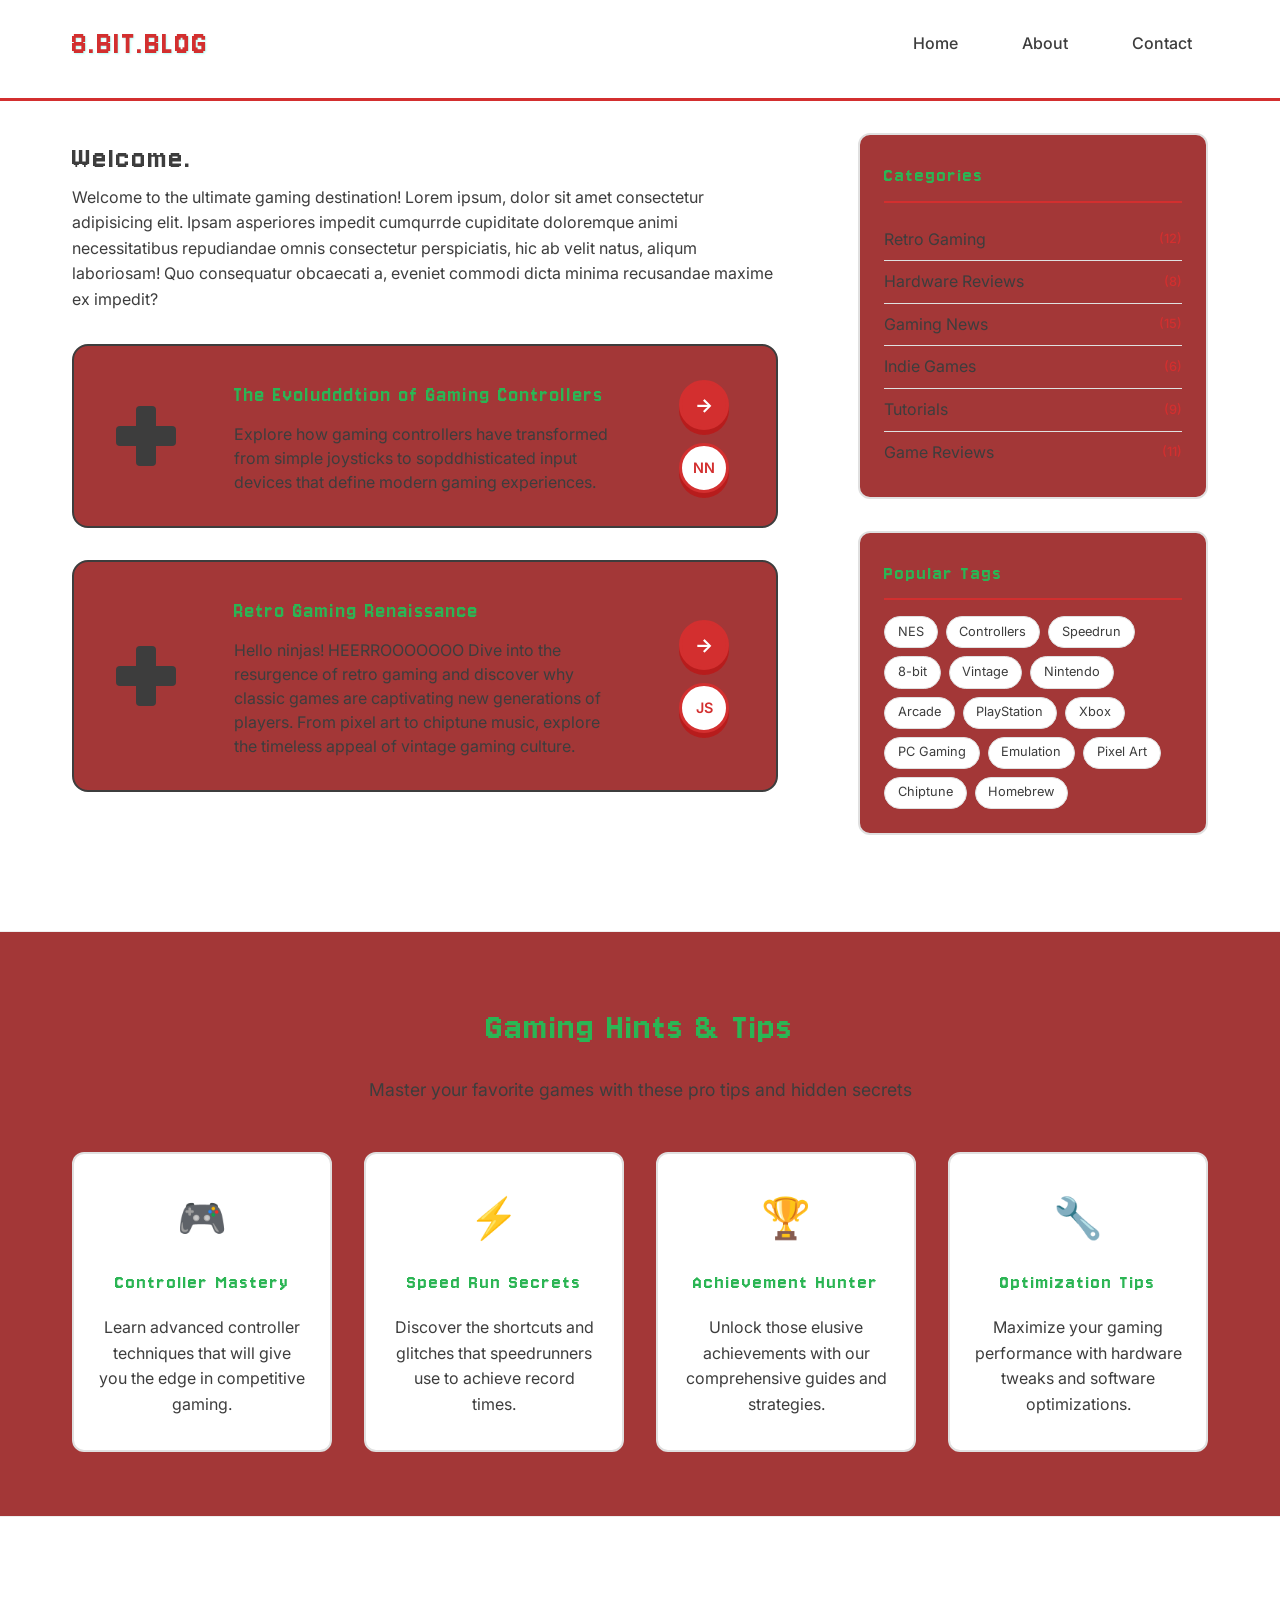
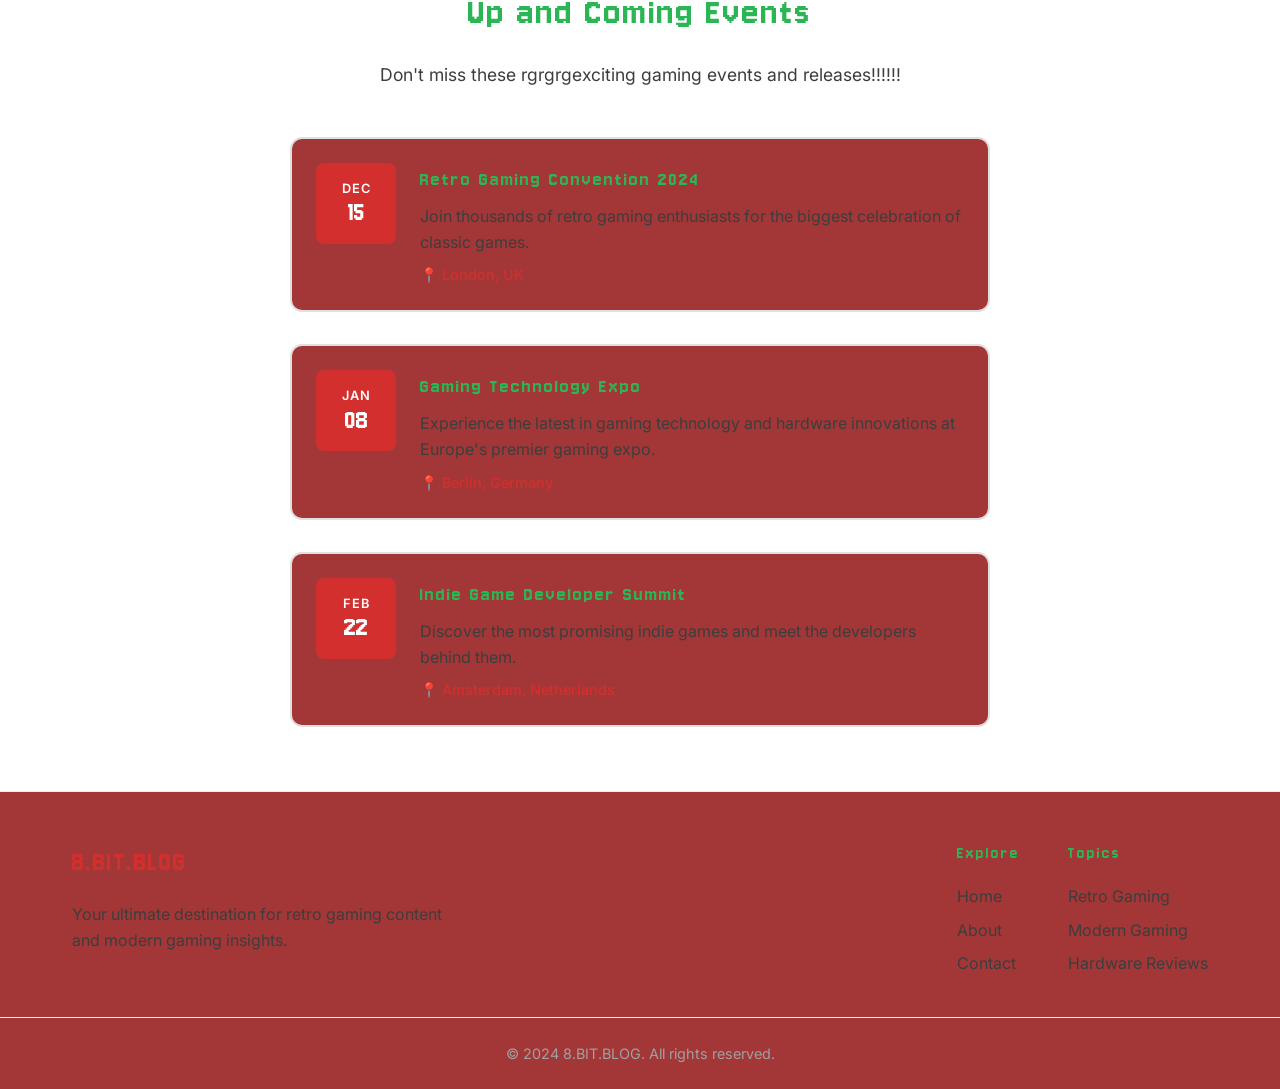
<file: index.html>
<html lang="en">  
  <head>
    <meta charset="UTF-8" />
    <meta name="viewport" content="width=device-width, initial-scale=1.0" />
    <title>8.BIT.BLOG - Nostalgic Gaming Experience</title>
    <link rel="stylesheet" href="assets/styles.css" />
  </head>
  <body>
    <nav class="navbar">
      <div class="nav-container">
        <a href="index.html" class="nav-logo">8.BIT.BLOG</a>
        <ul class="nav-links">
          <li><a href="index.html">Home</a></li>
          <li><a href="about.html">About</a></li>
          <li><a href="contact.html">Contact</a></li>
        </ul>
      </div>
    </nav>

    <div class="content">
      <div class="main-layout">
        <!-- Left Column - Blog Content -->
        <div class="blog-section">
          <h1>Welcome.</h1>
          <p>
            Welcome to the ultimate gaming destination! Lorem ipsum, dolor
            sit amet consectetur adipisicing elit. Ipsam asperiores impedit
            cumqurrde cupiditate doloremque animi necessitatibus repudiandae omnis
            consectetur perspiciatis, hic ab velit natus, aliqum laboriosam!
            Quo consequatur obcaecati a, eveniet commodi dicta minima recusandae
            maxime ex impedit?
          </p>

          <!-- NES Gamepad Card Template -->
          <div class="gamepad-card">
            <div class="card-left">
              <div class="dpad">
                <div class="dpad-vertical"></div>
                <div class="dpad-horizontal"></div>
              </div>
            </div>

            <div class="card-content">
              <h3>The Evoludddtion of Gaming Controllers</h3>
              <p>
                Explore how gaming controllers have transformed from simple
                joysticks to sopddhisticated input devices that define modern
                gaming experiences.
              </p>
            </div>

            <div class="card-right">
              <div class="action-buttons">
                <button class="action-btn read-more" title="Read More">
                  <span class="arrow">→</span>
                </button>
                <button class="action-btn author-btn" title="Author">
                  <span class="initials">NN</span>
                </button>
              </div>
            </div>
          </div>

          <!-- Second Card -->
          <div class="gamepad-card">
            <div class="card-left">
              <div class="dpad">
                <div class="dpad-vertical"></div>
                <div class="dpad-horizontal"></div>
              </div>
            </div>

            <div class="card-content">
              <h3>Retro Gaming Renaissance</h3>
              <p>
                Hello ninjas! HEERROOOOOOO Dive into the resurgence of retro gaming and discover why classic games are captivating new generations of players. From pixel art to chiptune music, explore the timeless appeal of vintage gaming culture.
              </p>
            </div>

            <div class="card-right">
              <div class="action-buttons">
                <button class="action-btn read-more" title="Read More">
                  <span class="arrow">→</span>
                </button>
                <button class="action-btn author-btn" title="Author">
                  <span class="initials">JS</span>
                </button>
              </div>
            </div>
          </div>
        </div>
        <!-- End of Left Column -->

        <!-- Right Column - Tags and Categories -->
        <div class="sidebar-section">
          <!-- Categories -->
          <div class="sidebar-widget">
            <h3>Categories</h3>
            <ul class="category-list">
              <li><a href="#" class="category-item">Retro Gaming <span class="count">(12)</span></a></li>
              <li><a href="#" class="category-item">Hardware Reviews <span class="count">(8)</span></a></li>
              <li><a href="#" class="category-item">Gaming News <span class="count">(15)</span></a></li>
              <li><a href="#" class="category-item">Indie Games <span class="count">(6)</span></a></li>
              <li><a href="#" class="category-item">Tutorials <span class="count">(9)</span></a></li>
              <li><a href="#" class="category-item">Game Reviews <span class="count">(11)</span></a></li>
            </ul>
          </div>

          <!-- Tags -->
          <div class="sidebar-widget">
            <h3>Popular Tags</h3>
            <div class="tag-cloud">
              <a href="#" class="tag">NES</a>
              <a href="#" class="tag">Controllers</a>
              <a href="#" class="tag">Speedrun</a>
              <a href="#" class="tag">8-bit</a>
              <a href="#" class="tag">Vintage</a>
              <a href="#" class="tag">Nintendo</a>
              <a href="#" class="tag">Arcade</a>
              <a href="#" class="tag">PlayStation</a>
              <a href="#" class="tag">Xbox</a>
              <a href="#" class="tag">PC Gaming</a>
              <a href="#" class="tag">Emulation</a>
              <a href="#" class="tag">Pixel Art</a>
              <a href="#" class="tag">Chiptune</a>
              <a href="#" class="tag">Homebrew</a>
            </div>
          </div>

        </div>
      </div>
    </div>

    <!-- Gaming Hints Section - Full Width -->
    <div class="hints-section">
      <div class="hints-container">
        <h2>Gaming Hints & Tips</h2>
        <p class="hints-subtitle">
          Master your favorite games with these pro tips and hidden secrets
        </p>

        <div class="hints-grid">
          <div class="hint-card">
            <div class="hint-icon">🎮</div>
            <h3>Controller Mastery</h3>
            <p>
              Learn advanced controller techniques that will give you the edge
              in competitive gaming.
            </p>
          </div>

          <div class="hint-card">
            <div class="hint-icon">⚡</div>
            <h3>Speed Run Secrets</h3>
            <p>
              Discover the shortcuts and glitches that speedrunners use to
              achieve record times.
            </p>
          </div>

          <div class="hint-card">
            <div class="hint-icon">🏆</div>
            <h3>Achievement Hunter</h3>
            <p>
              Unlock those elusive achievements with our comprehensive guides
              and strategies.
            </p>
          </div>

          <div class="hint-card">
            <div class="hint-icon">🔧</div>
            <h3>Optimization Tips</h3>
            <p>
              Maximize your gaming performance with hardware tweaks and software
              optimizations.
            </p>
          </div>
        </div>
      </div>
    </div>

    <!-- Up and Coming Events Section -->
    <div class="events-section">
      <div class="events-container">
        <h2>Up and Coming Events</h2>
        <p class="events-subtitle">Don't miss these rgrgrgexciting gaming events and releases!!!!!!</p>
        
        <div class="events-timeline">
          <div class="event-item">
            <div class="event-date">
              <span class="month">DEC</span>
              <span class="day">15</span>
            </div>
            <div class="event-content">
              <h3>Retro Gaming Convention 2024</h3>
              <p>Join thousands of retro gaming enthusiasts for the biggest celebration of classic games.</p>
              <span class="event-location">📍 London, UK</span>
            </div>
          </div>
          
          <div class="event-item">
            <div class="event-date">
              <span class="month">JAN</span>
              <span class="day">08</span>
            </div>
            <div class="event-content">
              <h3>Gaming Technology Expo</h3>
              <p>Experience the latest in gaming technology and hardware innovations at Europe's premier gaming expo.</p>
              <span class="event-location">📍 Berlin, Germany</span>
            </div>
          </div>
          
          <div class="event-item">
            <div class="event-date">
              <span class="month">FEB</span>
              <span class="day">22</span>
            </div>
            <div class="event-content">
              <h3>Indie Game Developer Summit</h3>
              <p>Discover the most promising indie games and meet the developers behind them.</p>
              <span class="event-location">📍 Amsterdam, Netherlands</span>
            </div>
          </div>
        </div>
      </div>
    </div>

    <footer class="footer">
      <div class="footer-container">
        <div class="footer-brand">
          <h3>8.BIT.BLOG</h3>
          <p>
            Your ultimate destination for retro gaming content and modern gaming
            insights.
          </p>
        </div>

        <div class="footer-links">
          <div class="footer-section">
            <h4>Explore</h4>
            <ul>
              <li><a href="index.html">Home</a></li>
              <li><a href="about.html">About</a></li>
              <li><a href="contact.html">Contact</a></li>
            </ul>
          </div>

          <div class="footer-section">
            <h4>Topics</h4>
            <ul>
              <li><a href="#">Retro Gaming</a></li>
              <li><a href="#">Modern Gaming</a></li>
              <li><a href="#">Hardware Reviews</a></li>
            </ul>
          </div>
        </div>
      </div>

      <div class="footer-bottom">
        <p>&copy; 2024 8.BIT.BLOG. All rights reserved.</p>
      </div>
    </footer>
  </body>
</html>
</file>
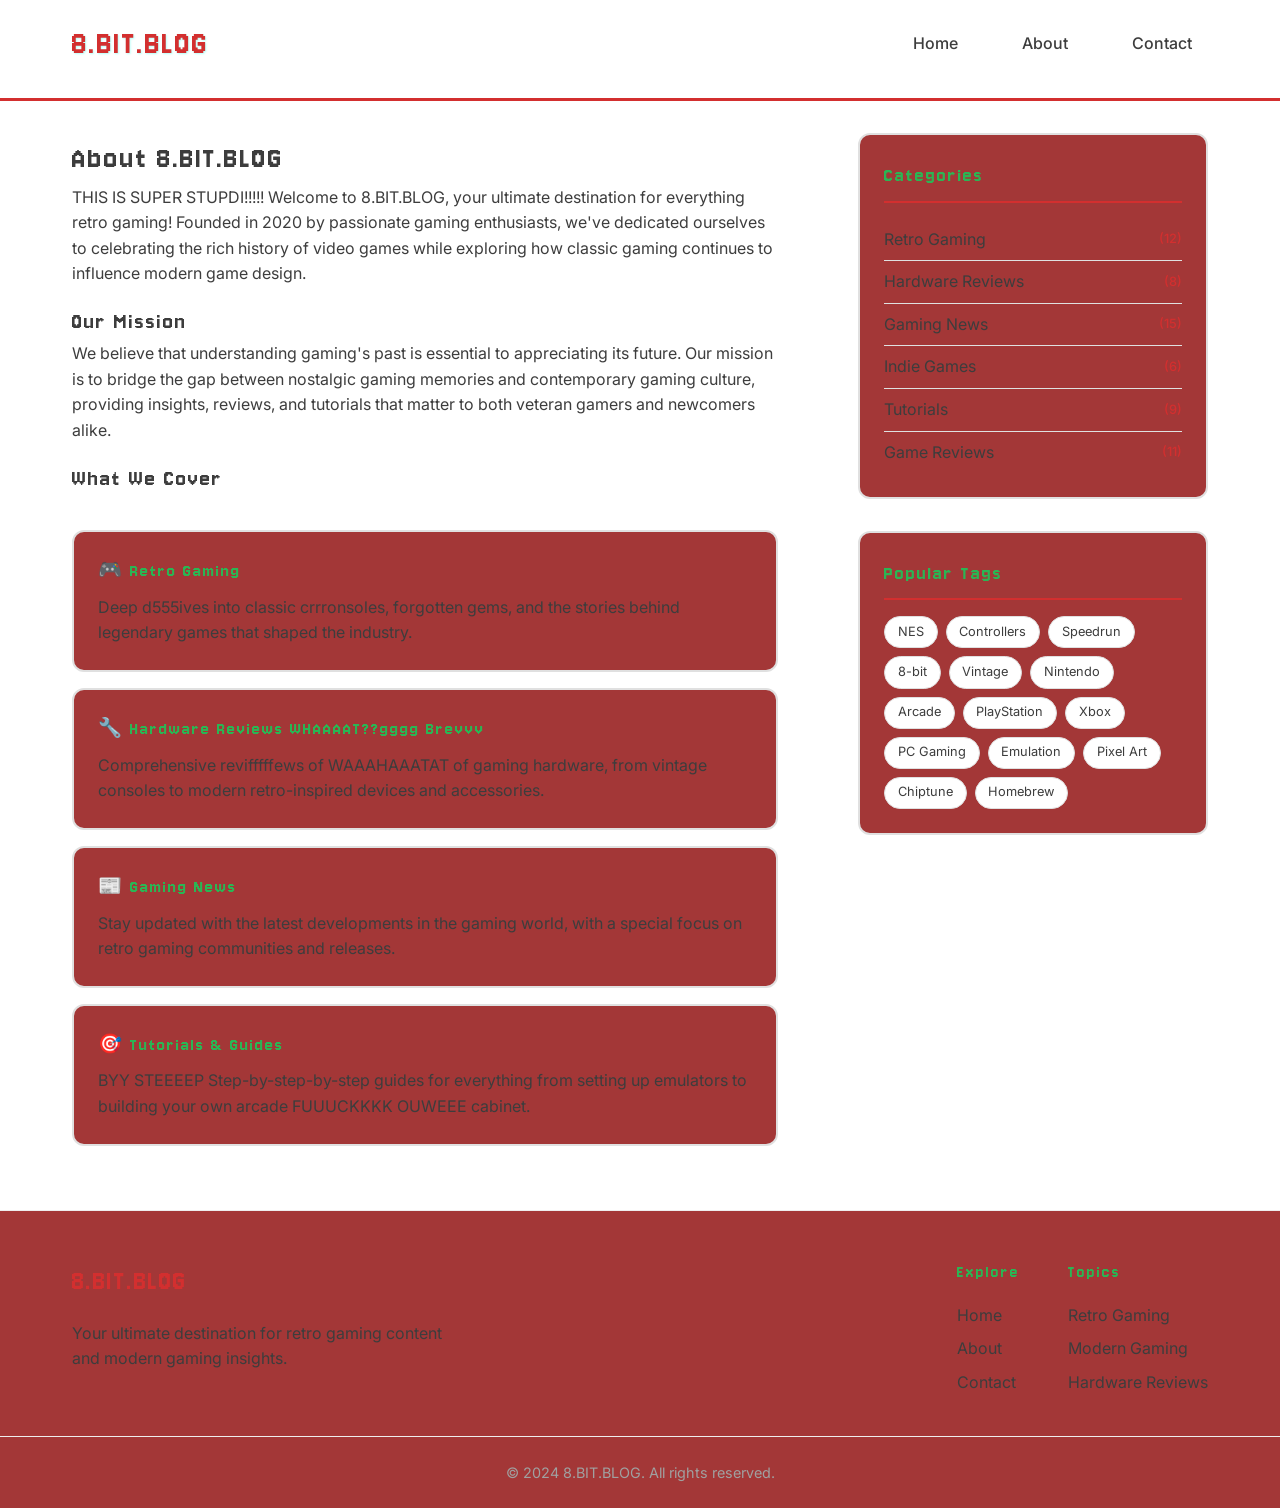
<file: about.html>
<html lang="en">
  <head>
    <meta charset="UTF-8" />
    <meta name="viewport" content="width=device-width, initial-scale=1.0" />
    <title>About - 8.BIT.BLOG</title>
    <link rel="stylesheet" href="assets/styles.css" />
  </head>
  <body>
    <nav class="navbar">
      <div class="nav-container">
        <a href="index.html" class="nav-logo">8.BIT.BLOG</a>
        <ul class="nav-links">
          <li><a href="index.html">Home</a></li>
          <li><a href="about.html">About</a></li>
          <li><a href="contact.html">Contact</a></li>
        </ul>
      </div>
    </nav>

    <div class="content">
      <div class="main-layout">
        <!-- Left Column - About Content -->
        <div class="blog-section">
          <h1>About 8.BIT.BLOG</h1>
          <p>
            THIS IS SUPER STUPDI!!!!! Welcome to 8.BIT.BLOG, your ultimate destination for everything
            retro gaming! Founded in 2020 by passionate gaming enthusiasts,
            we've dedicated ourselves to celebrating the rich history of video
            games while exploring how classic gaming continues to influence
            modern game design.
          </p>

          <h2>Our Mission</h2>
          <p>
            We believe that understanding gaming's past is essential to
            appreciating its future. Our mission is to bridge the gap between
            nostalgic gaming memories and contemporary gaming culture, providing
            insights, reviews, and tutorials that matter to both veteran gamers
            and newcomers alike.
          </p>

          <h2>What We Cover</h2>
          <div class="about-topics">
            <div class="topic-item">
              <h3>🎮 Retro Gaming</h3>
              <p>
                Deep d555ives into classic crrronsoles, forgotten gems, and the
                stories behind legendary games that shaped the industry.
              </p>
            </div>

            <div class="topic-item">
              <h3>🔧 Hardware Reviews WHAAAAT??gggg Brevvv</h3>
              <p>
                Comprehensive revifffffews of WAAAHAAATAT of gaming hardware, from vintage consoles
                to modern retro-inspired devices and accessories.
              </p>
            </div>

            <div class="topic-item">
              <h3>📰 Gaming News</h3>
              <p>
                Stay updated with the latest developments in the gaming world,
                with a special focus on retro gaming communities and releases.
              </p>
            </div>

            <div class="topic-item">
              <h3>🎯 Tutorials & Guides</h3>
              <p>
                BYY STEEEEP Step-by-step-by-step guides for everything from setting up emulators to
                building your own arcade FUUUCKKKK OUWEEE cabinet.
              </p>
            </div>
          </div>
        </div>

        <!-- Right Column - Sidebar -->
        <div class="sidebar-section">
          <!-- Categories -->
          <div class="sidebar-widget">
            <h3>Categories</h3>
            <ul class="category-list">
              <li>
                <a href="#" class="category-item"
                  >Retro Gaming <span class="count">(12)</span></a
                >
              </li>
              <li>
                <a href="#" class="category-item"
                  >Hardware Reviews <span class="count">(8)</span></a
                >
              </li>
              <li>
                <a href="#" class="category-item"
                  >Gaming News <span class="count">(15)</span></a
                >
              </li>
              <li>
                <a href="#" class="category-item"
                  >Indie Games <span class="count">(6)</span></a
                >
              </li>
              <li>
                <a href="#" class="category-item"
                  >Tutorials <span class="count">(9)</span></a
                >
              </li>
              <li>
                <a href="#" class="category-item"
                  >Game Reviews <span class="count">(11)</span></a
                >
              </li>
            </ul>
          </div>

          <!-- Tags -->
          <div class="sidebar-widget">
            <h3>Popular Tags</h3>
            <div class="tag-cloud">
              <a href="#" class="tag">NES</a>
              <a href="#" class="tag">Controllers</a>
              <a href="#" class="tag">Speedrun</a>
              <a href="#" class="tag">8-bit</a>
              <a href="#" class="tag">Vintage</a>
              <a href="#" class="tag">Nintendo</a>
              <a href="#" class="tag">Arcade</a>
              <a href="#" class="tag">PlayStation</a>
              <a href="#" class="tag">Xbox</a>
              <a href="#" class="tag">PC Gaming</a>
              <a href="#" class="tag">Emulation</a>
              <a href="#" class="tag">Pixel Art</a>
              <a href="#" class="tag">Chiptune</a>
              <a href="#" class="tag">Homebrew</a>
            </div>
          </div>
        </div>
      </div>
    </div>

    <footer class="footer">
      <div class="footer-container">
        <div class="footer-brand">
          <h3>8.BIT.BLOG</h3>
          <p>
            Your ultimate destination for retro gaming content and modern gaming
            insights.
          </p>
        </div>

        <div class="footer-links">
          <div class="footer-section">
            <h4>Explore</h4>
            <ul>
              <li><a href="index.html">Home</a></li>
              <li><a href="about.html">About</a></li>
              <li><a href="contact.html">Contact</a></li>
            </ul>
          </div>

          <div class="footer-section">
            <h4>Topics</h4>
            <ul>
              <li><a href="#">Retro Gaming</a></li>
              <li><a href="#">Modern Gaming</a></li>
              <li><a href="#">Hardware Reviews</a></li>
            </ul>
          </div>
        </div>
      </div>

      <div class="footer-bottom">
        <p>&copy; 2024 8.BIT.BLOG. All rights reserved.</p>
      </div>
    </footer>
  </body>
</html>
</file>
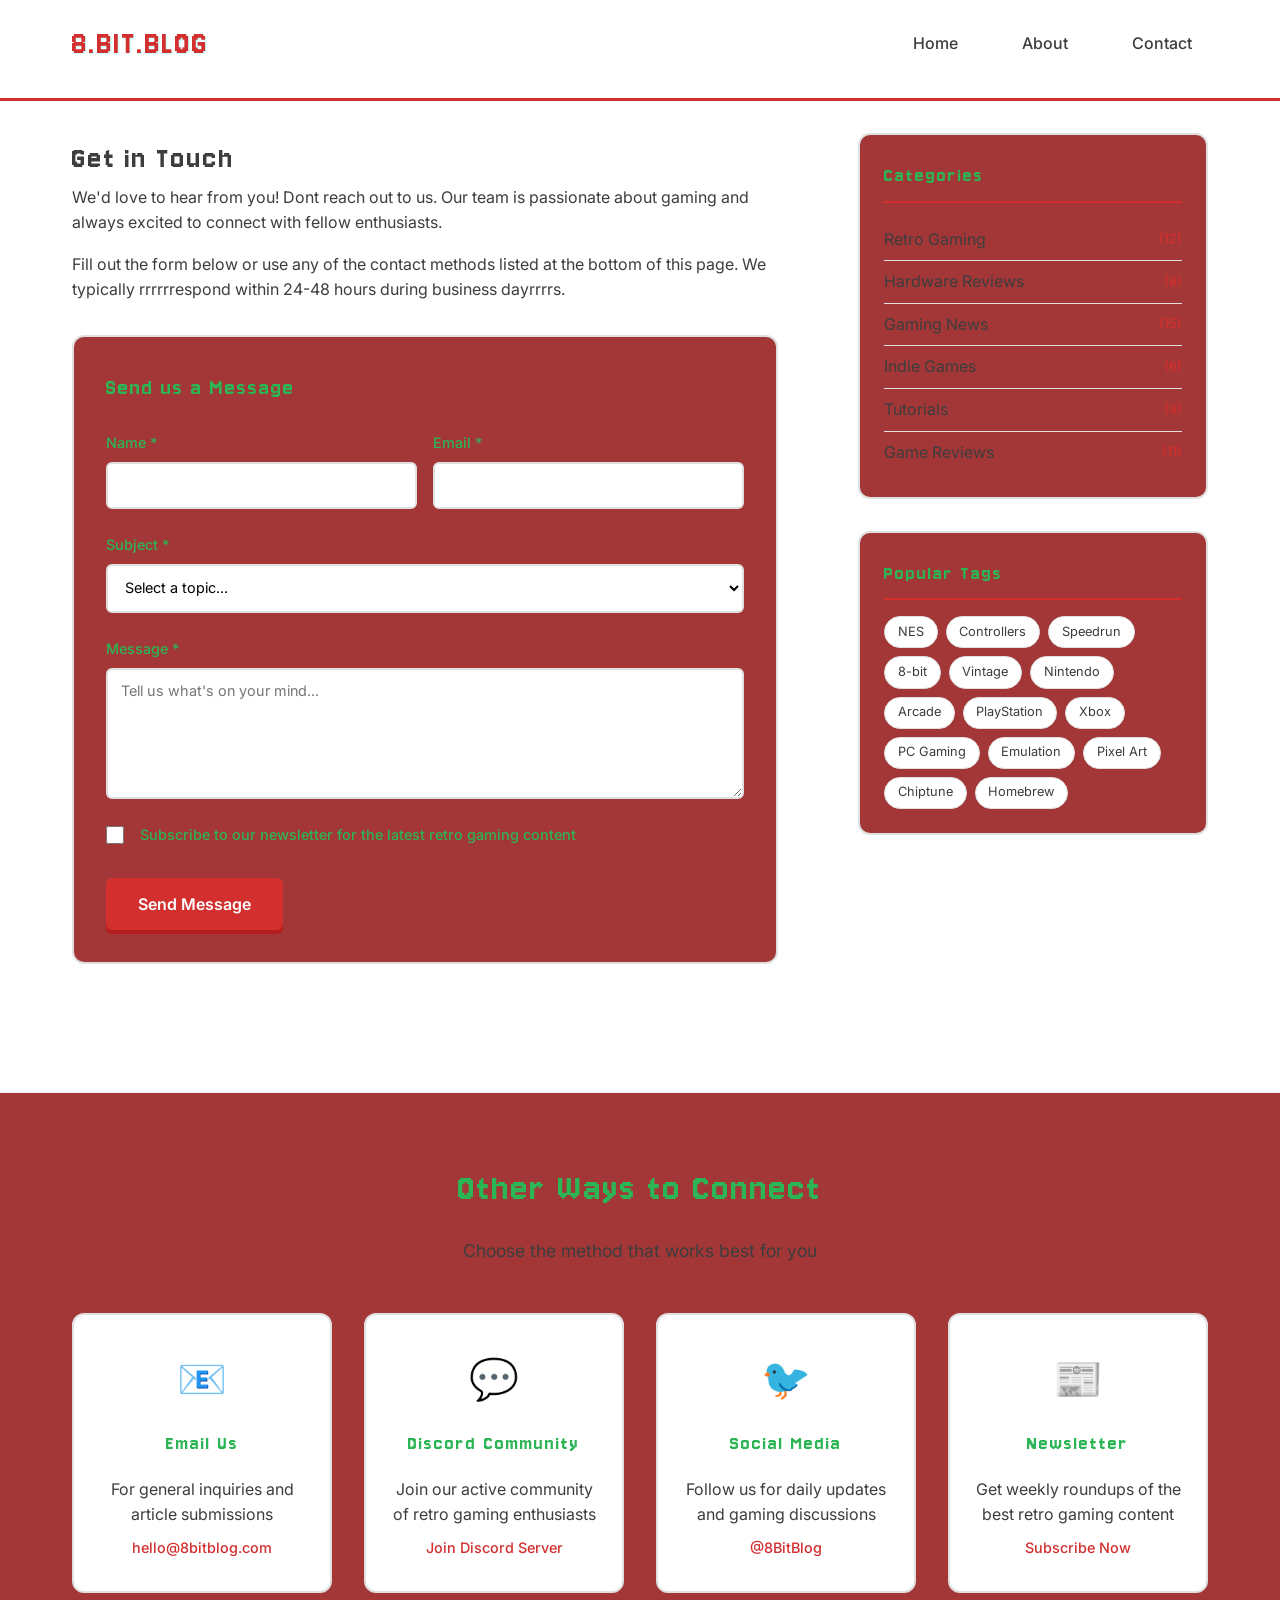
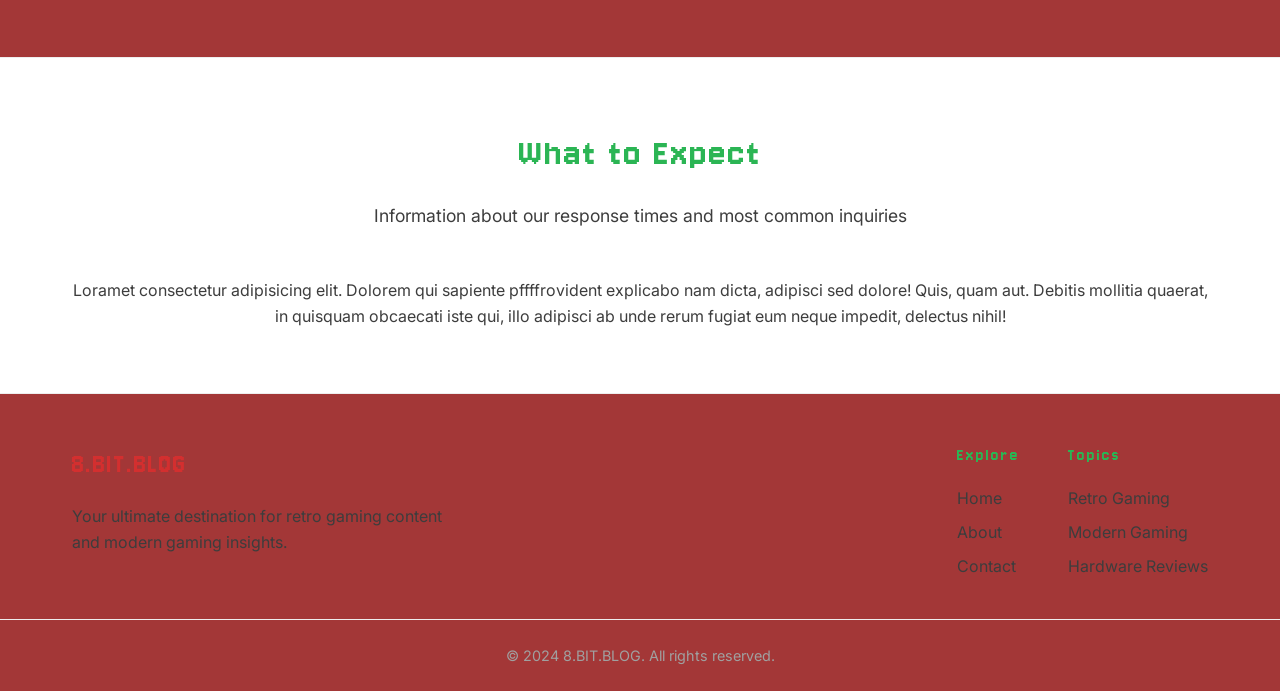
<file: contact.html>
<html lang="en">
  <head>
    <meta charset="UTF-8" />
    <meta name="viewport" content="width=device-width, initial-scale=1.0" />
    <title>Contact - 8.BIT.BLOG</title>
    <link rel="stylesheet" href="assets/styles.css" />
  </head>
  <body>
    <nav class="navbar">
      <div class="nav-container">
        <a href="index.html" class="nav-logo">8.BIT.BLOG</a>
        <ul class="nav-links">
          <li><a href="index.html">Home</a></li>
          <li><a href="about.html">About</a></li>
          <li><a href="contact.html">Contact</a></li>
        </ul>
      </div>
    </nav>

    <div class="content">
      <div class="main-layout">
        <!-- Left Column - Contact Content -->
        <div class="blog-section">
          <h1>Get in Touch</h1>
          <p>
            We'd love to hear from you! Dont reach out to us.
            Our team is passionate about gaming and always excited to connect
            with fellow enthusiasts.
          </p>
          <p>
            Fill out the form below or use any of the contact methods listed at
            the bottom of this page. We typically rrrrrrespond within 24-48 hours
            during business dayrrrrs.
          </p>

          <!-- Contact Form Section -->
          <div class="contact-form-section">
            <h2>Send us a Message</h2>
            <form class="contact-form" action="#" method="POST">
              <div class="form-row">
                <div class="form-group">
                  <label for="name">Name *</label>
                  <input type="text" id="name" name="name" required />
                </div>
                <div class="form-group">
                  <label for="email">Email *</label>
                  <input type="email" id="email" name="email" required />
                </div>
              </div>

              <div class="form-group">
                <label for="subject">Subject *</label>
                <select id="subject" name="subject" required>
                  <option value="">Select a topic...</option>
                  <option value="general">General Inquiry</option>
                  <option value="article-suggestion">Article Suggestion</option>
                  <option value="collaboration">Collaboration</option>
                  <option value="hardware-review">
                    Hardware Review Request
                  </option>
                  <option value="technical-support">Technical Support</option>
                  <option value="feedback">Website Feedback</option>
                </select>
              </div>

              <div class="form-group">
                <label for="message">Message *</label>
                <textarea
                  id="message"
                  name="message"
                  rows="6"
                  placeholder="Tell us what's on your mind..."
                  required
                ></textarea>
              </div>

              <div class="form-group checkbox-group">
                <label class="checkbox-label">
                  <input type="checkbox" id="newsletter" name="newsletter" />
                  <span class="checkmark"></span>
                  Subscribe to our newsletter for the latest retro gaming
                  content
                </label>
              </div>

              <button type="submit" class="contact-submit-btn">
                Send Message
              </button>
            </form>
          </div>
        </div>

        <!-- Right Column - Sidebar -->
        <div class="sidebar-section">
          <!-- Categories -->
          <div class="sidebar-widget">
            <h3>Categories</h3>
            <ul class="category-list">
              <li>
                <a href="#" class="category-item"
                  >Retro Gaming <span class="count">(12)</span></a
                >
              </li>
              <li>
                <a href="#" class="category-item"
                  >Hardware Reviews <span class="count">(8)</span></a
                >
              </li>
              <li>
                <a href="#" class="category-item"
                  >Gaming News <span class="count">(15)</span></a
                >
              </li>
              <li>
                <a href="#" class="category-item"
                  >Indie Games <span class="count">(6)</span></a
                >
              </li>
              <li>
                <a href="#" class="category-item"
                  >Tutorials <span class="count">(9)</span></a
                >
              </li>
              <li>
                <a href="#" class="category-item"
                  >Game Reviews <span class="count">(11)</span></a
                >
              </li>
            </ul>
          </div>

          <!-- Tags -->
          <div class="sidebar-widget">
            <h3>Popular Tags</h3>
            <div class="tag-cloud">
              <a href="#" class="tag">NES</a>
              <a href="#" class="tag">Controllers</a>
              <a href="#" class="tag">Speedrun</a>
              <a href="#" class="tag">8-bit</a>
              <a href="#" class="tag">Vintage</a>
              <a href="#" class="tag">Nintendo</a>
              <a href="#" class="tag">Arcade</a>
              <a href="#" class="tag">PlayStation</a>
              <a href="#" class="tag">Xbox</a>
              <a href="#" class="tag">PC Gaming</a>
              <a href="#" class="tag">Emulation</a>
              <a href="#" class="tag">Pixel Art</a>
              <a href="#" class="tag">Chiptune</a>
              <a href="#" class="tag">Homebrew</a>
            </div>
          </div>
        </div>
      </div>
    </div>

    <!-- Contact Details Section - Full Width -->
    <div class="hints-section">
      <div class="hints-container">
        <h2>Other Ways to Connect</h2>
        <p class="hints-subtitle">Choose the method that works best for you</p>

        <div class="hints-grid">
          <div class="hint-card">
            <div class="hint-icon">📧</div>
            <h3>Email Us</h3>
            <p>For general inquiries and article submissions</p>
            <a href="mailto:hello@8bitblog.com" class="contact-link"
              >hello@8bitblog.com</a
            >
          </div>

          <div class="hint-card">
            <div class="hint-icon">💬</div>
            <h3>Discord Community</h3>
            <p>Join our active community of retro gaming enthusiasts</p>
            <a href="#" class="contact-link">Join Discord Server</a>
          </div>

          <div class="hint-card">
            <div class="hint-icon">🐦</div>
            <h3>Social Media</h3>
            <p>Follow us for daily updates and gaming discussions</p>
            <a href="#" class="contact-link">@8BitBlog</a>
          </div>

          <div class="hint-card">
            <div class="hint-icon">📰</div>
            <h3>Newsletter</h3>
            <p>Get weekly roundups of the best retro gaming content</p>
            <a href="#" class="contact-link">Subscribe Now</a>
          </div>
        </div>
      </div>
    </div>

    <!-- Response Times & FAQ Section -->
    <div class="events-section">
      <div class="events-container">
        <h2>What to Expect</h2>
        <p class="events-subtitle">
          Information about our response times and most common inquiries
        </p>
        <p>
          Loramet consectetur adipisicing elit. Dolorem qui
          sapiente pffffrovident explicabo nam dicta, adipisci sed dolore! Quis,
          quam aut. Debitis mollitia quaerat, in quisquam obcaecati iste qui,
          illo adipisci ab unde rerum fugiat eum neque impedit, delectus nihil!
        </p>
      </div>
    </div>

    <footer class="footer">
      <div class="footer-container">
        <div class="footer-brand">
          <h3>8.BIT.BLOG</h3>
          <p>
            Your ultimate destination for retro gaming content and modern gaming
            insights.
          </p>
        </div>

        <div class="footer-links">
          <div class="footer-section">
            <h4>Explore</h4>
            <ul>
              <li><a href="index.html">Home</a></li>
              <li><a href="about.html">About</a></li>
              <li><a href="contact.html">Contact</a></li>
            </ul>
          </div>

          <div class="footer-section">
            <h4>Topics</h4>
            <ul>
              <li><a href="#">Retro Gaming</a></li>
              <li><a href="#">Modern Gaming</a></li>
              <li><a href="#">Hardware Reviews</a></li>
            </ul>
          </div>
        </div>
      </div>

      <div class="footer-bottom">
        <p>&copy; 2024 8.BIT.BLOG. All rights reserved.</p>
      </div>
    </footer>
  </body>
</html>
</file>
<file: assets/styles.css>
/* Import fonts from Google Fonts */
@import url("https://fonts.googleapis.com/css2?family=Jersey+10&family=Inter:wght@300;400;500;600&display=swap");

/* Retro Gaming Color Scheme - Inspired by classic NES gamepad */
:root {
  --retro-dark: #2bb554;
  --retro-grey: #3d3d3d;
  --retro-light: #a33737;
  --retro-red: #d32f2f;
  --retro-white: hsl(0, 0%, 100%);
  --retro-shadow: rgba(13, 254, 234, 0.3);
  --retro-letter-spacing: 2px;
}

/* Global styles */
* {
  margin: 0;
  padding: 0;
  box-sizing: border-box;
}
body {
  font-family: "Inter", sans-serif;
  background: var(--retro-white);
  min-height: 100vh;
  color: var(--retro-grey);
  line-height: 1.6;
}
/* Headings */
h1,
h2,
h3,
h4,
h5,
h6 {
  font-weight: normal;
  font-family: "Jersey 10", cursive;
  letter-spacing: var(--retro-letter-spacing);
}

/* Navbar styling */
.navbar {
  background: var(--retro-white);
  border-bottom: 3px solid var(--retro-red);
  padding-bottom: 10px;
}

.nav-container {
  max-width: 1200px;
  margin: 0 auto;
  display: flex;
  justify-content: space-between;
  align-items: center;
  padding: 1rem 2rem;
}

.nav-logo {
  font-size: 2.2rem;
  color: var(--retro-red);
  text-decoration: none;
  text-shadow: 1px 1px 2px var(--retro-shadow);
  font-weight: normal;
  font-family: "Jersey 10", cursive;
  letter-spacing: var(--retro-letter-spacing);
}

.nav-links {
  display: flex;
  list-style: none;
  gap: 2rem;
}

.nav-links a {
  color: var(--retro-grey);
  text-decoration: none;
  font-family: "Inter", sans-serif;
  font-weight: 500;
  padding: 0.5rem 1rem;
  transition: all 0.1s ease;
}

.nav-links a:hover {
  color: var(--retro-red);
}

/* Main title styling */
.main-title {
  text-align: center;
  padding: 3rem 2rem;
  background: rgba(255, 255, 255, 0.1);
  margin: 2rem auto;
  max-width: 800px;
  border-radius: 12px;
  border: 3px solid var(--retro-dark);
  box-shadow: 0 8px 16px var(--retro-shadow);
}

.main-title h1 {
  font-size: 3.5rem;
  color: var(--retro-white);
  text-shadow: 3px 3px 0px var(--retro-red);
  margin-bottom: 1rem;
  font-family: "Jersey 10", cursive;
  letter-spacing: 2px;
}

.main-title .subtitle {
  font-size: 1.2rem;
  color: var(--retro-light);
  font-weight: 500;
  text-transform: uppercase;
  letter-spacing: 1px;
}

/* Content area styling */
.content {
  max-width: 1200px;
  margin: 0 auto;
  padding: 2rem;
}

.content p {
  font-family: "Inter", sans-serif;
  font-weight: 400;
  margin-bottom: 1rem;
}

/* Main Layout - Two Column */
.main-layout {
  display: grid;
  grid-template-columns: 1fr 350px;
  gap: 5rem;
  align-items: start;
}

.blog-section {
  min-width: 0; /* Prevents grid overflow */
}

/* Sidebar Section */
.sidebar-section {
  display: flex;
  flex-direction: column;
  gap: 2rem;
}

.sidebar-widget {
  background: var(--retro-light);
  border: 2px solid #e0e0e0;
  border-radius: 12px;
  padding: 1.5rem;
}

.sidebar-widget h3 {
  color: var(--retro-dark);
  margin-bottom: 1rem;
  font-size: 1.3rem;
  border-bottom: 2px solid var(--retro-red);
  padding-bottom: 0.5rem;
}

/* Categories */
.category-list {
  list-style: none;
  padding: 0;
  margin: 0;
}

.category-list li {
  border-bottom: 1px solid #e0e0e0;
  padding: 0.5rem 0;
}

.category-list li:last-child {
  border-bottom: none;
}

.category-item {
  font-family: 'Inter', sans-serif;
  color: var(--retro-grey);
  text-decoration: none;
  display: flex;
  justify-content: space-between;
  align-items: center;
  transition: color 0.2s ease;
}

.category-item:hover {
  color: var(--retro-red);
}

.count {
  font-size: 0.8rem;
  color: var(--retro-red);
  font-weight: 500;
}

/* Tag Cloud */
.tag-cloud {
  display: flex;
  flex-wrap: wrap;
  gap: 0.5rem;
}

.tag {
  font-family: 'Inter', sans-serif;
  background: var(--retro-white);
  color: var(--retro-grey);
  padding: 0.3rem 0.8rem;
  border-radius: 20px;
  text-decoration: none;
  font-size: 0.8rem;
  border: 1px solid #e0e0e0;
  transition: all 0.2s ease;
}

.tag:hover {
  background: var(--retro-red);
  color: var(--retro-white);
  border-color: var(--retro-red);
}


/* About Page Specific Styles */
.about-topics {
  margin: 2rem 0;
}

.topic-item {
  background: var(--retro-light);
  border: 2px solid #e0e0e0;
  border-radius: 12px;
  padding: 1.5rem;
  margin-bottom: 1rem;
  transition: all 0.3s ease;
}

.topic-item:hover {
  border-color: var(--retro-red);
  transform: translateY(-2px);
  box-shadow: 0 4px 12px rgba(0, 0, 0, 0.1);
}

.topic-item h3 {
  color: var(--retro-dark);
  margin-bottom: 0.5rem;
  font-size: 1.2rem;
}

.topic-item p {
  font-family: 'Inter', sans-serif;
  color: var(--retro-grey);
  line-height: 1.6;
  margin: 0;
}

/* Contact Form Styles */
.contact-form-section {
  margin: 2rem 0;
  background: var(--retro-light);
  border: 2px solid #e0e0e0;
  border-radius: 12px;
  padding: 2rem;
}

.contact-form-section h2 {
  margin-bottom: 1.5rem;
  color: var(--retro-dark);
}

.contact-form {
  display: flex;
  flex-direction: column;
  gap: 1.5rem;
}

.form-row {
  display: grid;
  grid-template-columns: 1fr 1fr;
  gap: 1rem;
}

.form-group {
  display: flex;
  flex-direction: column;
}

.form-group label {
  font-family: 'Inter', sans-serif;
  color: var(--retro-dark);
  font-weight: 500;
  margin-bottom: 0.5rem;
  font-size: 0.9rem;
}

.form-group input,
.form-group select,
.form-group textarea {
  font-family: 'Inter', sans-serif;
  padding: 0.8rem;
  border: 2px solid #e0e0e0;
  border-radius: 6px;
  font-size: 0.9rem;
  transition: border-color 0.2s ease;
  background: var(--retro-white);
}

.form-group input:focus,
.form-group select:focus,
.form-group textarea:focus {
  outline: none;
  border-color: var(--retro-red);
}

.form-group textarea {
  resize: vertical;
  min-height: 120px;
}

.checkbox-group {
  flex-direction: row;
  align-items: center;
  gap: 0.5rem;
}

.checkbox-label {
  display: flex;
  align-items: center;
  gap: 0.5rem;
  cursor: pointer;
  font-size: 0.9rem;
}

.checkbox-label input[type="checkbox"] {
  width: 18px;
  height: 18px;
  margin: 0;
}

.contact-submit-btn {
  background: var(--retro-red);
  color: var(--retro-white);
  padding: 1rem 2rem;
  border: none;
  border-radius: 6px;
  font-family: 'Inter', sans-serif;
  font-weight: 600;
  font-size: 1rem;
  cursor: pointer;
  transition: all 0.2s ease;
  align-self: flex-start;
  box-shadow: 0 4px 0 #b71c1c;
}

.contact-submit-btn:hover {
  transform: translateY(-2px);
  box-shadow: 0 6px 0 #b71c1c;
}

.contact-submit-btn:active {
  transform: translateY(2px);
  box-shadow: 0 2px 0 #b71c1c;
}

.contact-link {
  color: var(--retro-red);
  text-decoration: none;
  font-weight: 500;
  font-family: 'Inter', sans-serif;
  font-size: 0.9rem;
  margin-top: 0.5rem;
  display: inline-block;
}

.contact-link:hover {
  text-decoration: underline;
}

/* NES Gamepad Card Styling */
.gamepad-card {
  display: flex;
  align-items: center;
  background: var(--retro-light);
  border: 2px solid var(--retro-grey);
  border-radius: 16px;
  padding: 2rem;
  margin: 2rem 0;
  gap: 2rem;
  max-width: 800px;
}

/* Left side - D-Pad */
.card-left {
  flex: 0 0 80px;
  display: flex;
  justify-content: center;
  align-items: center;
}

.dpad {
  position: relative;
  width: 60px;
  height: 60px;
}

.dpad-horizontal,
.dpad-vertical {
  background: var(--retro-grey);
  position: absolute;
  border-radius: 4px;
}

.dpad-horizontal {
  width: 60px;
  height: 20px;
  top: 50%;
  left: 0;
  transform: translateY(-50%);
}

.dpad-vertical {
  width: 20px;
  height: 60px;
  left: 50%;
  top: 0;
  transform: translateX(-50%);
}

/* Center content */
.card-content {
  flex: 1;
  padding: 0 1rem;
}

.card-content h3 {
  color: var(--retro-dark);
  margin-bottom: 0.5rem;
  font-size: 1.4rem;
}

.card-content p {
  color: var(--retro-grey);
  margin: 0;
  line-height: 1.5;
}

/* Right side - Action buttons */
.card-right {
  flex: 0 0 80px;
  display: flex;
  justify-content: center;
  align-items: center;
}

.action-buttons {
  display: flex;
  flex-direction: column;
  gap: 0.8rem;
}

.action-btn {
  width: 50px;
  height: 50px;
  border-radius: 50%;
  border: 3px solid var(--retro-red);
  background: var(--retro-red);
  color: var(--retro-white);
  font-family: "Inter", sans-serif;
  font-weight: 600;
  cursor: pointer;
  transition: all 0.2s ease;
  display: flex;
  align-items: center;
  justify-content: center;
  box-shadow: 0 5px 0 #b71c1c;
}

.action-btn:active {
  transform: translateY(3px);
  box-shadow: 0 2px 0 #b71c1c;
}

.action-btn .arrow {
  font-size: 1.2rem;
  font-weight: bold;
}

.action-btn .initials {
  font-size: 0.9rem;
  font-weight: 600;
}

/* Author button styling */
.author-btn {
  background: var(--retro-white);
  color: var(--retro-red);
  border: 3px solid var(--retro-red);
  box-shadow: 0 5px 0 #b71c1c;
}

.author-btn:hover {
  background: var(--retro-red);
  color: var(--retro-white);
}

/* Gaming Hints Section */
.hints-section {
  background: var(--retro-light);
  border-top: 1px solid #eee;
  border-bottom: 1px solid #eee;
  margin-top: 4rem;
  padding: 4rem 0;
}

.hints-container {
  max-width: 1200px;
  margin: 0 auto;
  padding: 0 2rem;
  text-align: center;
}

.hints-section h2 {
  color: var(--retro-dark);
  font-size: 2.5rem;
  margin-bottom: 1rem;
}

.hints-subtitle {
  font-family: "Inter", sans-serif;
  color: var(--retro-grey);
  font-size: 1.1rem;
  margin-bottom: 3rem;
  max-width: 600px;
  margin-left: auto;
  margin-right: auto;
}

.hints-grid {
  display: grid;
  grid-template-columns: repeat(auto-fit, minmax(250px, 1fr));
  gap: 2rem;
  margin-top: 3rem;
}

.hint-card {
  background: var(--retro-white);
  border: 2px solid #e0e0e0;
  border-radius: 12px;
  padding: 2rem 1.5rem;
  text-align: center;
  transition: all 0.3s ease;
  cursor: pointer;
}

.hint-card:hover {
  border-color: var(--retro-red);
  transform: translateY(-4px);
  box-shadow: 0 8px 24px rgba(0, 0, 0, 0.1);
}

.hint-icon {
  font-size: 2.5rem;
  margin-bottom: 1rem;
  display: block;
}

.hint-card h3 {
  color: var(--retro-dark);
  margin-bottom: 1rem;
  font-size: 1.3rem;
}

.hint-card p {
  font-family: "Inter", sans-serif;
  color: var(--retro-grey);
  line-height: 1.6;
  margin: 0;
}

/* Events Section */
.events-section {
  background: var(--retro-white);
  padding: 4rem 0;
}

.events-container {
  max-width: 1200px;
  margin: 0 auto;
  padding: 0 2rem;
  text-align: center;
}

.events-section h2 {
  color: var(--retro-dark);
  font-size: 2.5rem;
  margin-bottom: 1rem;
}

.events-subtitle {
  font-family: 'Inter', sans-serif;
  color: var(--retro-grey);
  font-size: 1.1rem;
  margin-bottom: 3rem;
  max-width: 600px;
  margin-left: auto;
  margin-right: auto;
}

.events-timeline {
  display: flex;
  flex-direction: column;
  gap: 2rem;
  max-width: 700px;
  margin: 0 auto;
  text-align: left;
}

.event-item {
  display: flex;
  gap: 1.5rem;
  align-items: flex-start;
  padding: 1.5rem;
  background: var(--retro-light);
  border-radius: 12px;
  border: 2px solid #e0e0e0;
  transition: all 0.3s ease;
}

.event-item:hover {
  border-color: var(--retro-red);
  transform: translateY(-2px);
  box-shadow: 0 8px 24px rgba(0, 0, 0, 0.1);
}

.event-date {
  flex: 0 0 80px;
  text-align: center;
  background: var(--retro-red);
  color: var(--retro-white);
  border-radius: 8px;
  padding: 1rem 0.5rem;
  display: flex;
  flex-direction: column;
  justify-content: center;
}

.event-date .month {
  font-family: 'Inter', sans-serif;
  font-size: 0.8rem;
  font-weight: 600;
  text-transform: uppercase;
  letter-spacing: 1px;
}

.event-date .day {
  font-family: 'Jersey 10', cursive;
  font-size: 1.8rem;
  font-weight: normal;
  line-height: 1;
}

.event-content {
  flex: 1;
}

.event-content h3 {
  color: var(--retro-dark);
  margin-bottom: 0.5rem;
  font-size: 1.3rem;
}

.event-content p {
  font-family: 'Inter', sans-serif;
  color: var(--retro-grey);
  line-height: 1.6;
  margin-bottom: 0.5rem;
}

.event-location {
  font-family: 'Inter', sans-serif;
  color: var(--retro-red);
  font-size: 0.9rem;
  font-weight: 500;
}

/* Footer Styling */
.footer {
  border-top: 1px solid #eee;
  background: var(--retro-light);
  color: var(--retro-dark);
  margin-top: 0;
}

.footer-container {
  max-width: 1200px;
  margin: 0 auto;
  padding: 3rem 2rem 2rem;
  display: grid;
  grid-template-columns: 1fr 1fr;
  gap: 3rem;
  align-items: start;
}

.footer-brand h3 {
  color: var(--retro-red);
  margin-bottom: 1rem;
  font-size: 1.8rem;
}

.footer-brand p {
  font-family: "Inter", sans-serif;
  color: var(--retro-grey);
  line-height: 1.6;
  max-width: 400px;
}

.footer-links {
  display: flex;
  gap: 3rem;
  justify-content: flex-end;
}

.footer-section h4 {
  color: var(--retro-dark);
  margin-bottom: 1rem;
  font-size: 1.1rem;
}

.footer-section ul {
  list-style: none;
  padding: 0;
}

.footer-section li {
  margin-bottom: 0.5rem;
}

.footer-section a {
  color: var(--retro-grey);
  text-decoration: none;
  font-family: "Inter", sans-serif;
  font-weight: 400;
  transition: color 0.2s ease;
}

.footer-section a:hover {
  color: var(--retro-red);
}

.footer-bottom {
  border-top: 1px solid #eee;
  padding: 1.5rem 2rem;
  text-align: center;
}

.footer-bottom p {
  font-family: "Inter", sans-serif;
  color: #a0a0a0;
  margin: 0;
  font-size: 0.9rem;
}

/* Responsive design */
@media (max-width: 768px) {
  .nav-container {
    flex-direction: column;
    gap: 1rem;
  }

  .nav-links {
    gap: 1rem;
  }

  .main-title h1 {
    font-size: 2.5rem;
  }

  .navbar {
    padding: 1rem;
  }

  /* Responsive main layout */
  .main-layout {
    grid-template-columns: 1fr;
    gap: 2rem;
  }

  .sidebar-section {
    order: -1; /* Move sidebar above blog content on mobile */
  }

  .sidebar-widget {
    padding: 1rem;
  }

  .tag-cloud {
    gap: 0.3rem;
  }

  .tag {
    font-size: 0.75rem;
    padding: 0.25rem 0.6rem;
  }

  /* Responsive contact form */
  .contact-form-section {
    padding: 1.5rem;
  }

  .form-row {
    grid-template-columns: 1fr;
    gap: 0;
  }

  /* Responsive gamepad card */
  .gamepad-card {
    flex-direction: column;
    text-align: center;
    padding: 1.5rem;
    gap: 1.5rem;
  }

  .card-left,
  .card-right {
    flex: none;
  }

  .action-buttons {
    flex-direction: row;
    justify-content: center;
    gap: 1rem;
  }

  .dpad {
    width: 50px;
    height: 50px;
  }

  .dpad-horizontal {
    width: 50px;
    height: 16px;
  }

  .dpad-vertical {
    width: 16px;
    height: 50px;
  }

  /* Responsive hints section */
  .hints-section {
    padding: 3rem 0;
  }

  .hints-container {
    padding: 0 1rem;
  }

  .hints-section h2 {
    font-size: 2rem;
  }

  .hints-grid {
    grid-template-columns: 1fr;
    gap: 1.5rem;
  }

  .hint-card {
    padding: 1.5rem;
  }

  /* Responsive events section */
  .events-section {
    padding: 3rem 0;
  }

  .events-container {
    padding: 0 1rem;
  }

  .events-section h2 {
    font-size: 2rem;
  }

  .events-timeline {
    max-width: 100%;
  }

  .event-item {
    padding: 1.2rem;
    gap: 1rem;
  }

  .event-date {
    flex: 0 0 70px;
    padding: 0.8rem 0.5rem;
  }

  .event-date .day {
    font-size: 1.5rem;
  }

  /* Responsive footer */
  .footer-container {
    grid-template-columns: 1fr;
    gap: 2rem;
    padding: 2rem 1rem 1.5rem;
  }

  .footer-links {
    justify-content: flex-start;
    gap: 2rem;
  }

  .footer-bottom {
    padding: 1rem;
  }
}
</file>
